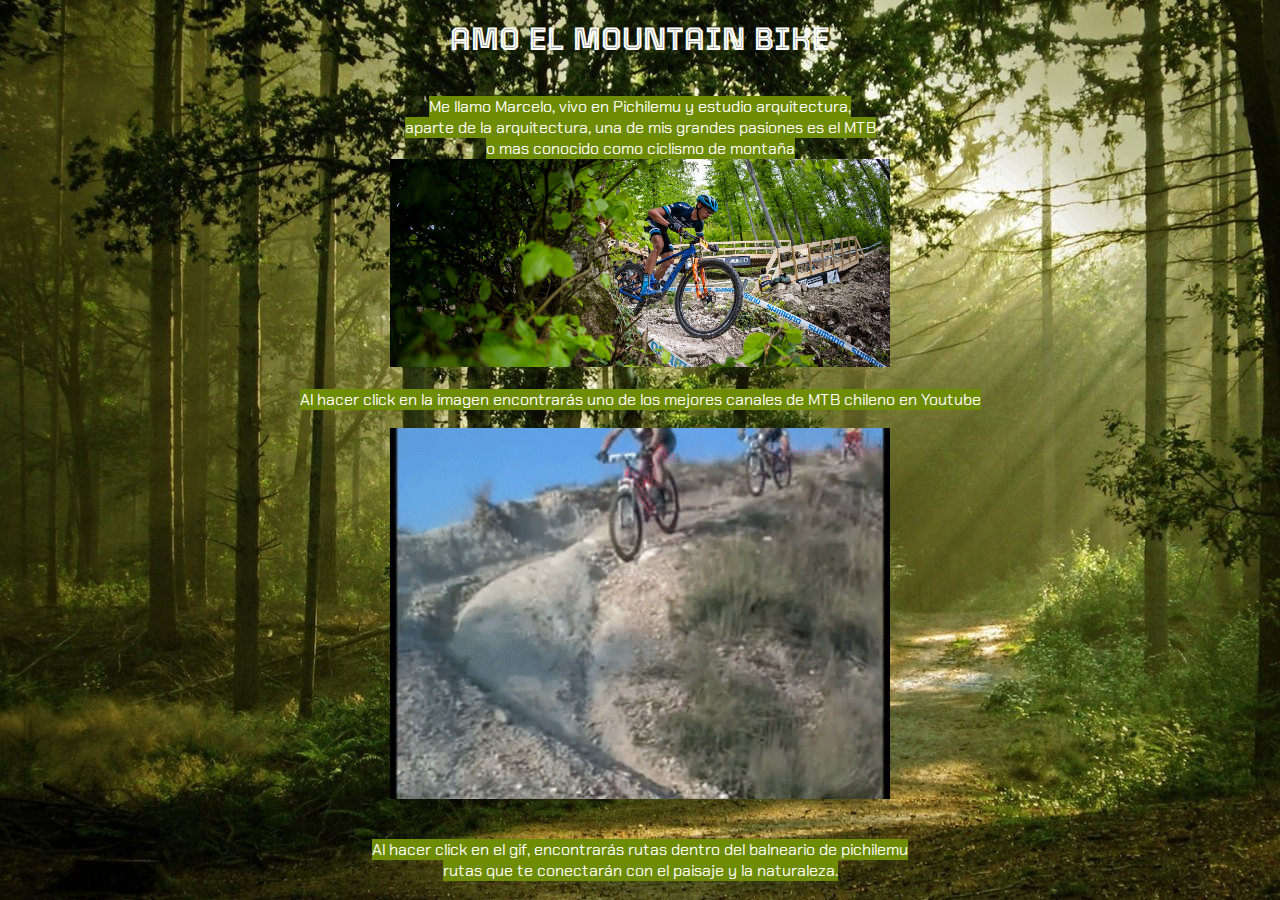
<file: commlab/encargo 1/index.html>
<!DOCTYPE html>
<html>
  <head>
      <title>AMO EL MTB</title>
      <link rel="stylesheet" type="text/css" href="css/style1.css">
      <style>
        @import url('https://fonts.googleapis.com/css2?family=Tourney:wght@100&display=swap');
      </style>
      <style>
      @import url('https://fonts.googleapis.com/css2?family=Yomogi&display=swap');
      </style>
      <style>
        @import url('https://fonts.googleapis.com/css2?family=Chakra+Petch:ital,wght@1,300&display=swap');
      </style>
  </head>


    <p2><h1>AMO EL MOUNTAIN BIKE</h1></p2>
    <br>
<center>
      <p1>Me llamo Marcelo, vivo en Pichilemu y estudio arquitectura,
      <br>
      aparte de la arquitectura, una de mis grandes pasiones es el MTB
      <br>
      o mas conocido como ciclismo de montaña
    </p1>

    <br>
    <center>
    <a href="https://www.youtube.com/c/MtbEnduroChile/featured" target="_blank">  <img src="imagenes/mtb.jpg" alt="mtb"width="500"></a>
    <br>
    <br>
    <p3> Al hacer click en la imagen encontrarás uno de los mejores canales de MTB chileno en Youtube</p3>
    <br>
    <br>
    <a href="https://es.wikiloc.com/rutas/mountain-bike/chile/libertador-general-bernardo-ohiggins/pichilemu" target="_blank"> <center> <img src="imagenes/gifmtb.gif" alt="mtb"width="500"> </center></a>
    <br>
    <br>
    <p3>Al hacer click en el gif, encontrarás rutas dentro del balneario de pichilemu
      <br>
      rutas que te conectarán con el paisaje y la naturaleza.
    </center>
    <body background="imagenes/bosque.jpg" width="100%" height="100%">
    </body>
</html>
</file>
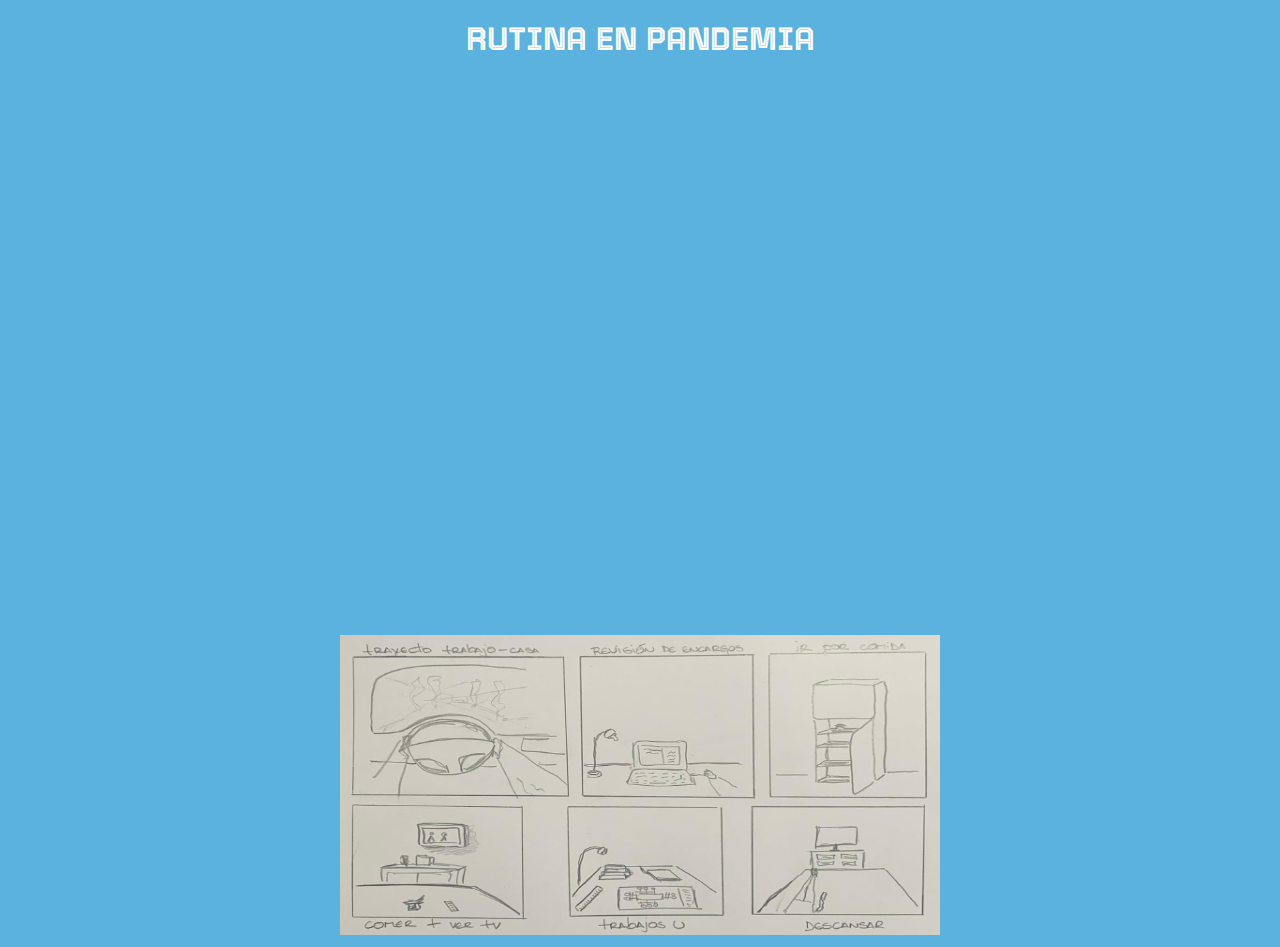
<file: commlab/encargo 4/index.html>
<!DOCTYPE html>
<html>
  <head>
      <title>RUTINA EN PANDEMIA</title>
      <link rel="stylesheet" type="text/css" href="css/style1.css">
      <style>
        @import url('https://fonts.googleapis.com/css2?family=Tourney:wght@100&display=swap');
      </style>
  </head>
  <body style="background-color:#5BB2DE;">
  <center>
    <h1><p2>RUTINA EN PANDEMIA</p2></h1>
    <br>
    <center>
    <iframe width="860" height="515" src="https://www.youtube.com/embed/cERN-FWK9Fg" title="YouTube video player" frameborder="0" allow="accelerometer; autoplay; clipboard-write; encrypted-media; gyroscope; picture-in-picture" allowfullscreen></iframe>
    <br>
    <br>
    <img src="imagenes/descripcion.jpeg" width="600" height="300">
  </center>
  </body>
</html>
</file>
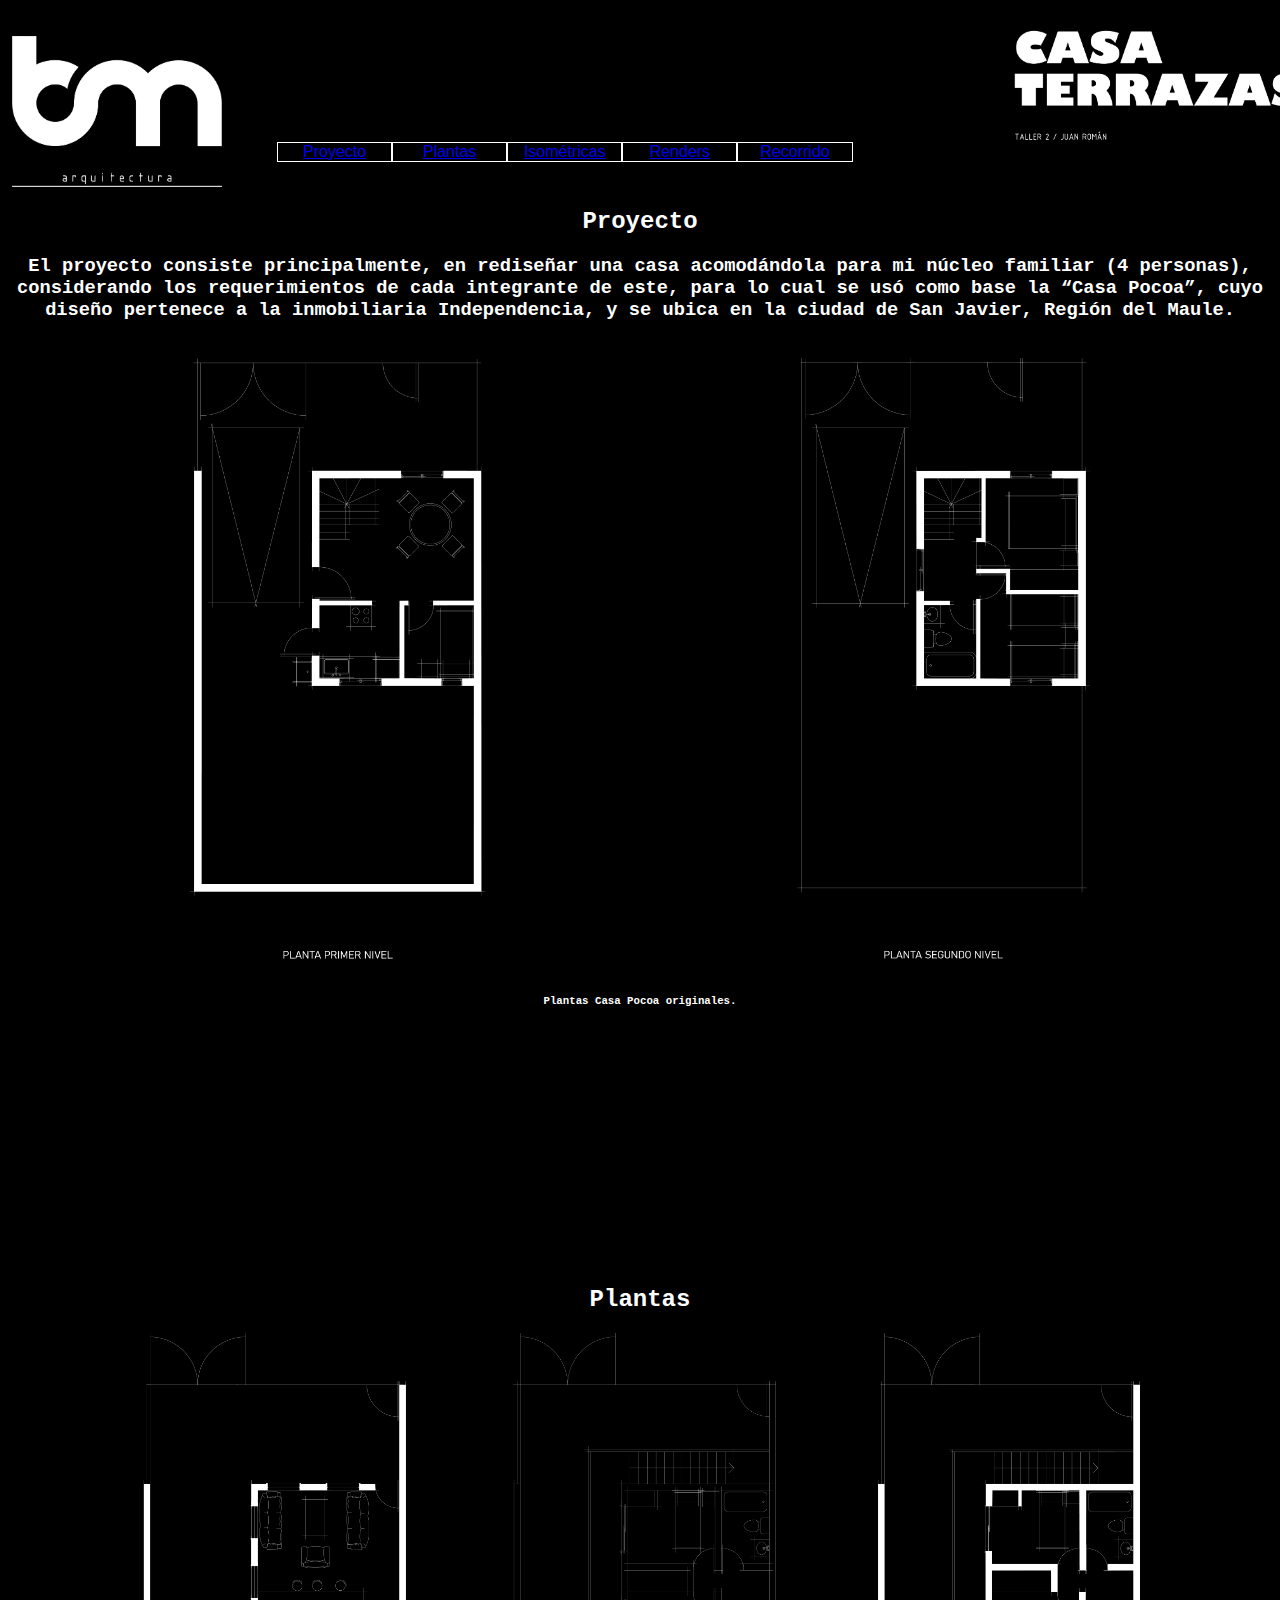
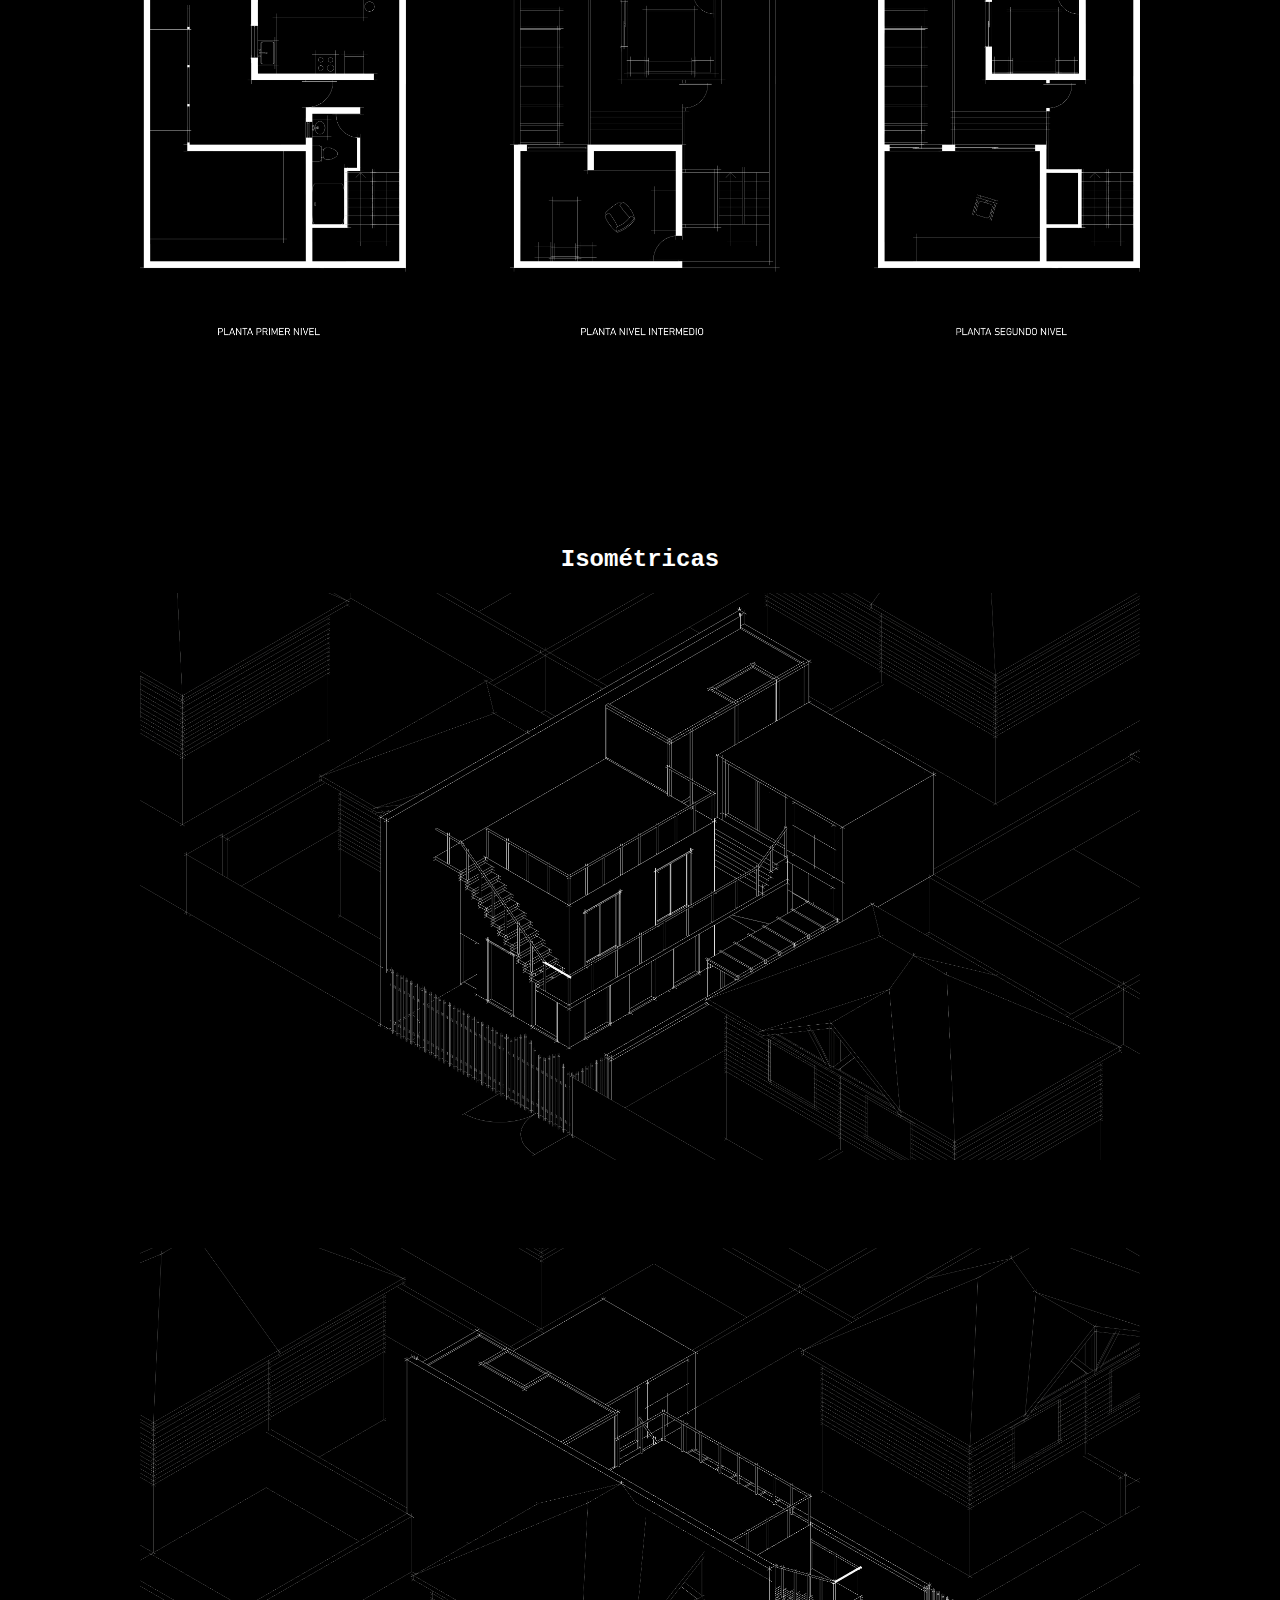
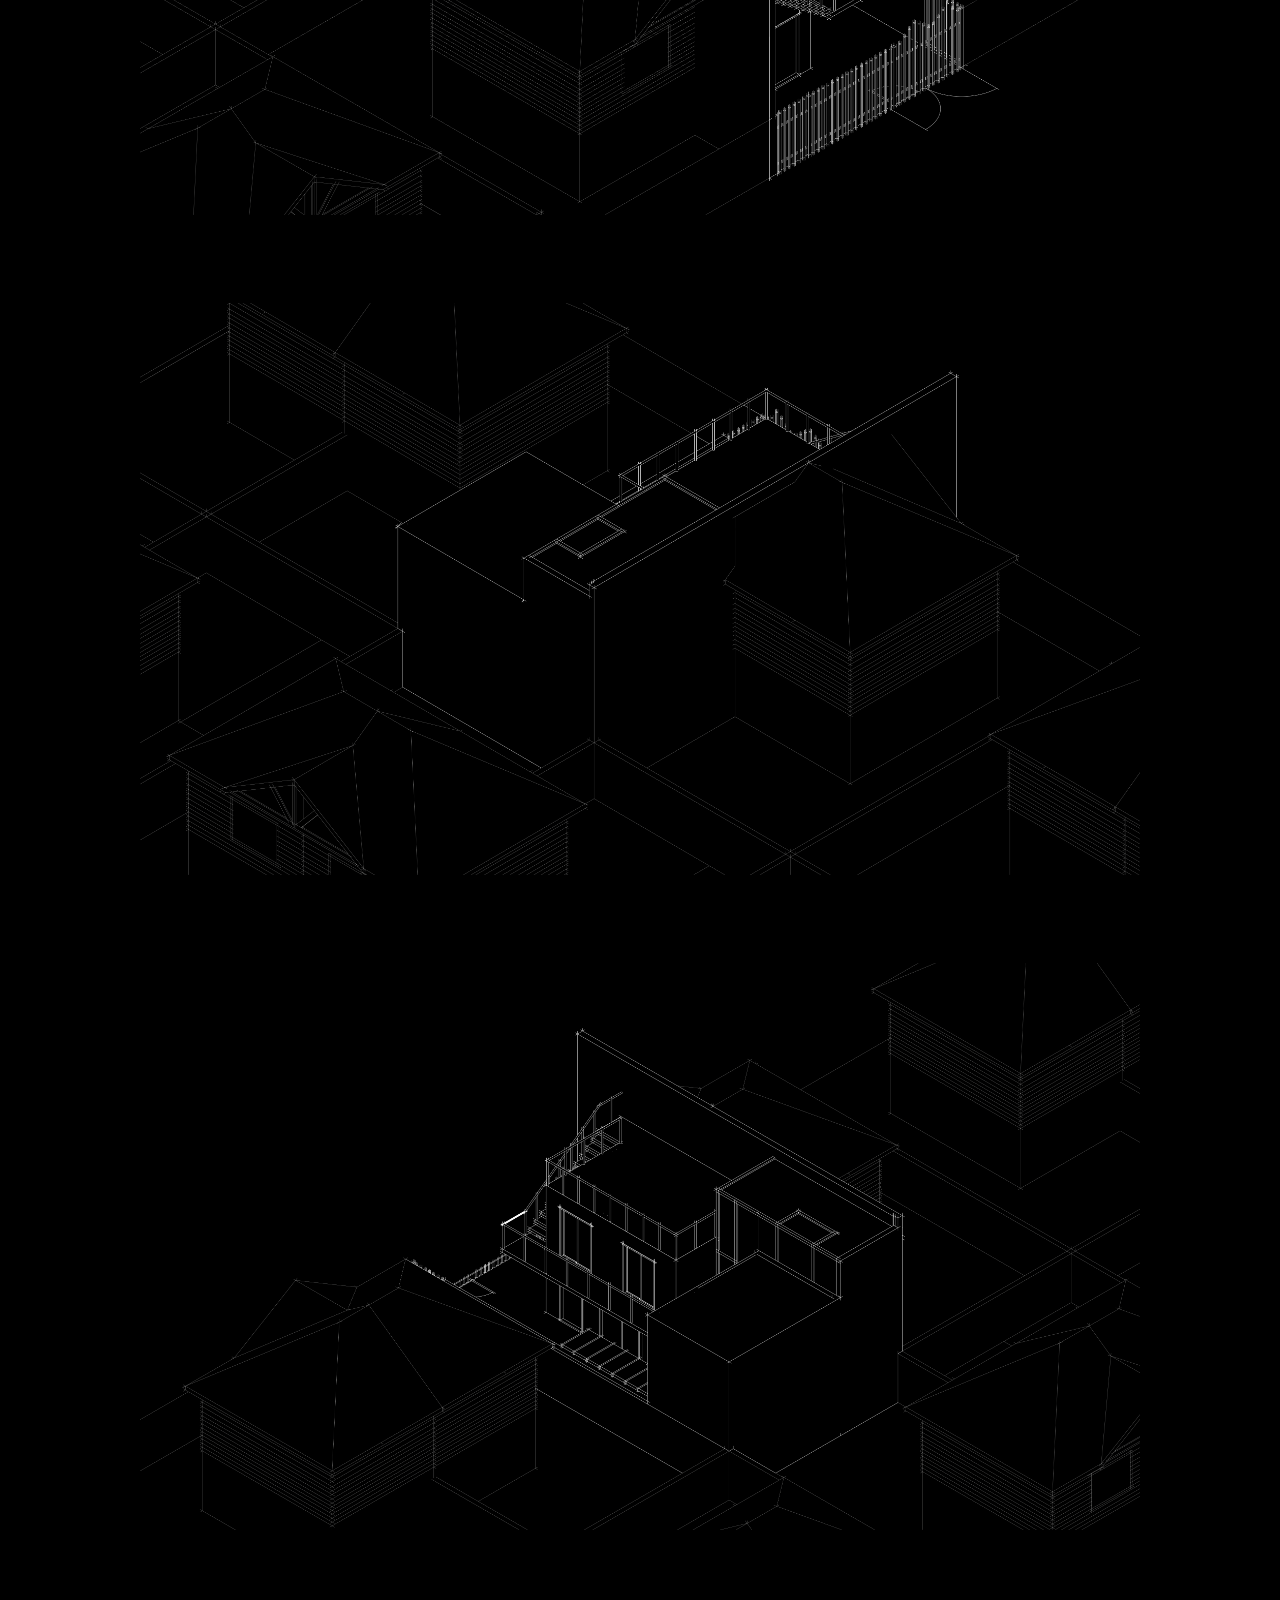
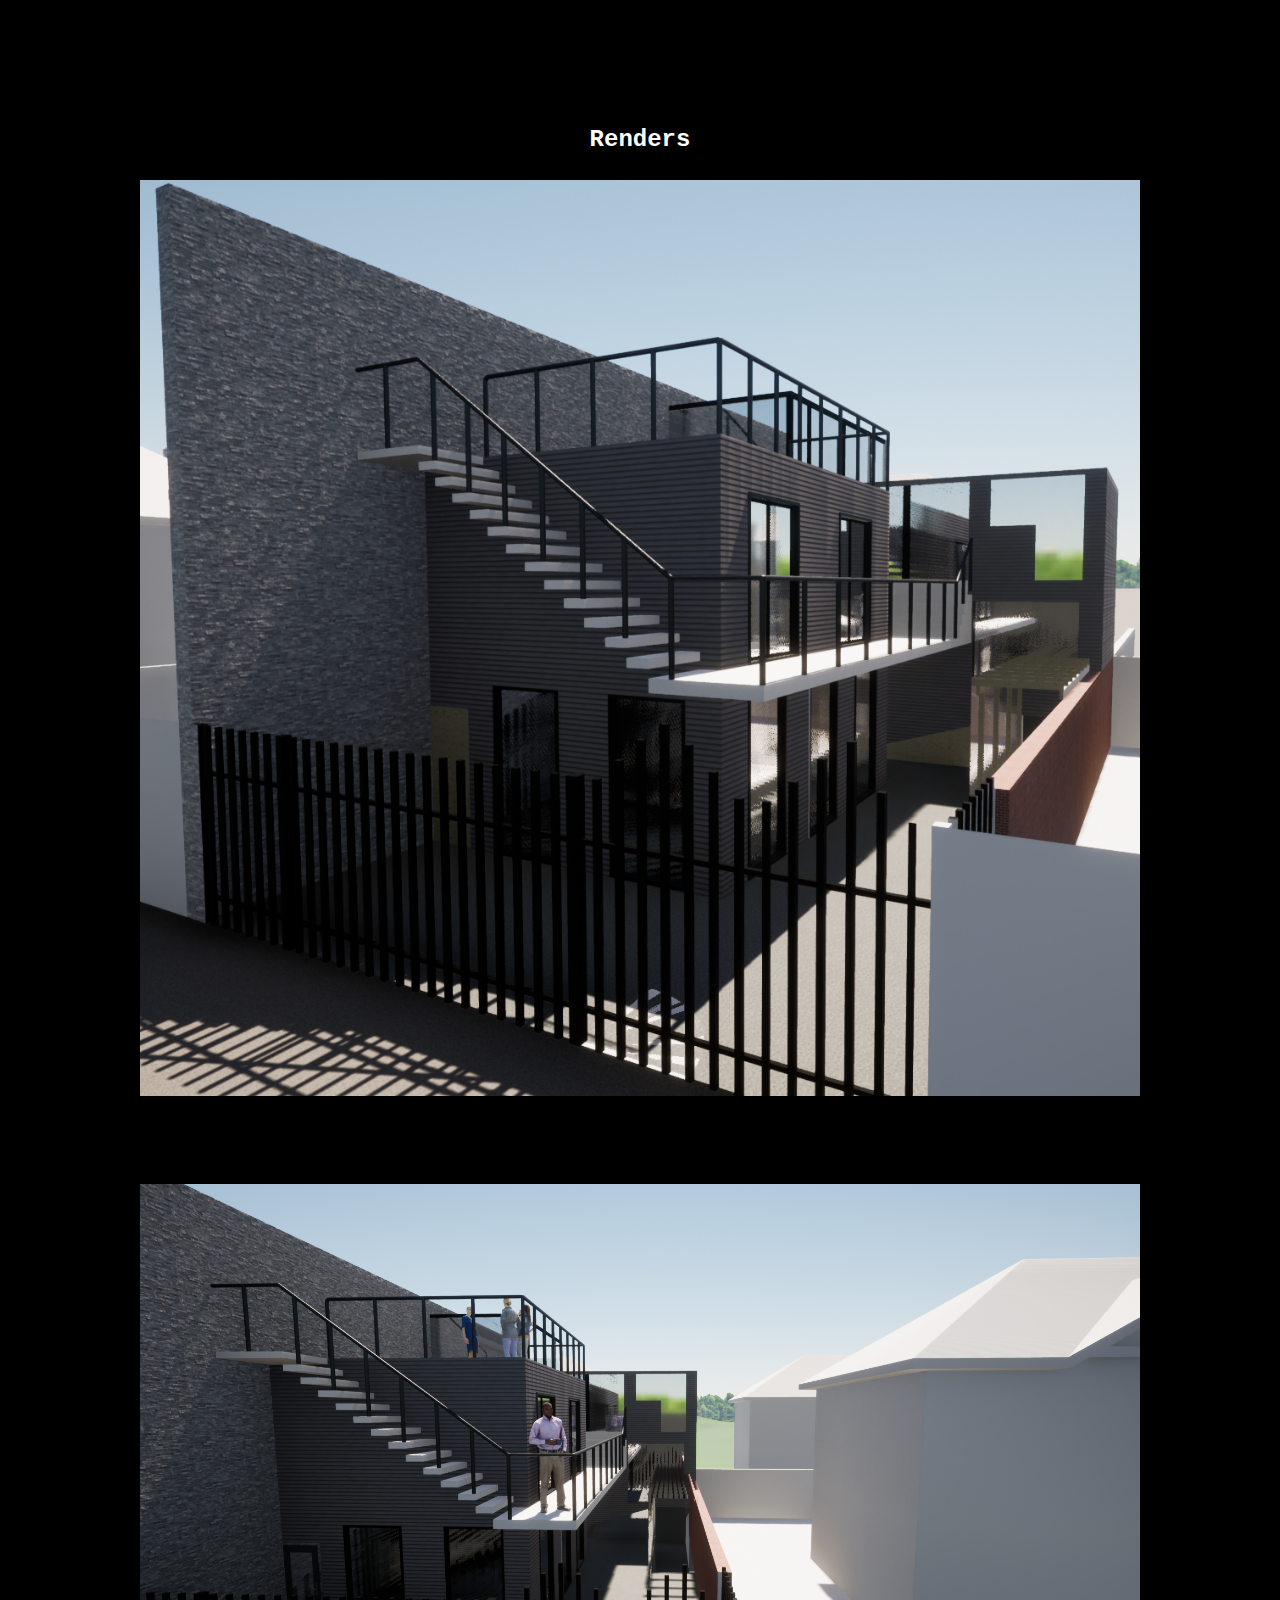
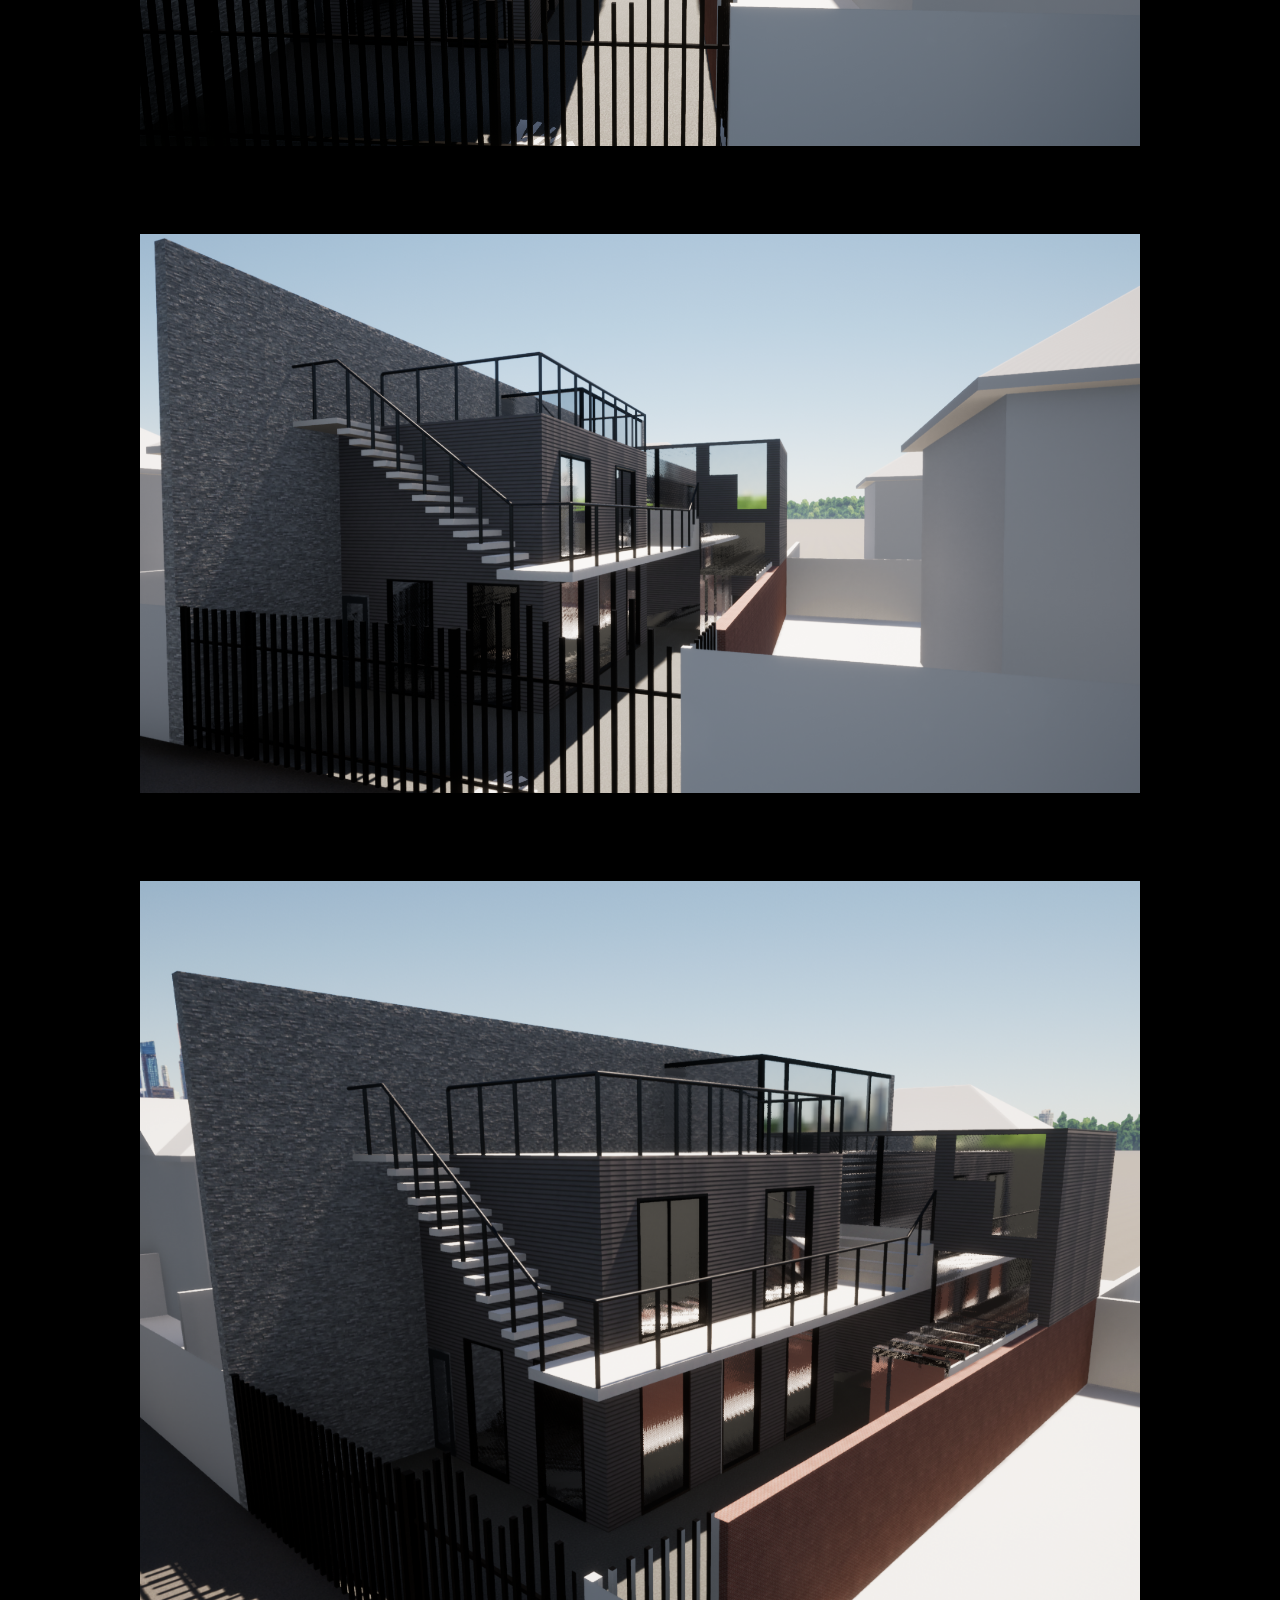
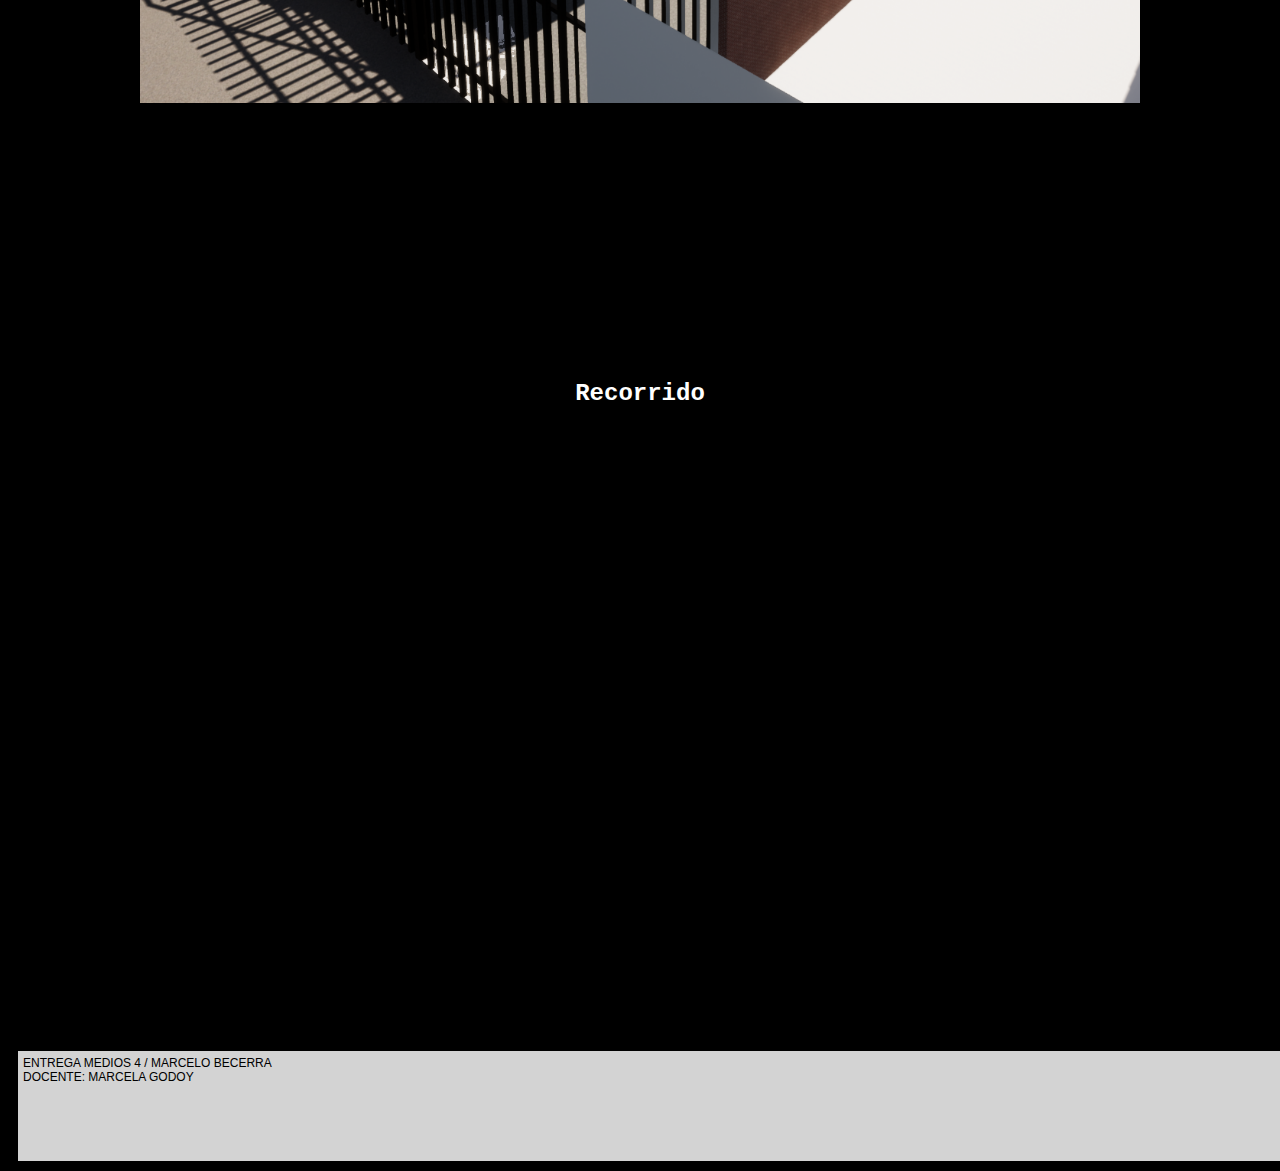
<file: commlab/entrega medios/index.html>
<!DOCTYPE html>
<html>
<head>
	<title>Casa Terrazas</title>
	<link rel="stylesheet" type="text/css" href="css/style.css">

  <!-- posición fija -->
	<div class="div-fijo">
  	<a
			<p2 target="_blank"> <img src="imagenes/logo2.png" alt="BM Arquitectura"width="210">	</p2>
		</a>
		<div class="box02">
			<nav><ul>
				<!--<li><a href=""></a></li> -->
				<li><a href="#Proyecto">Proyecto</a></li>
				<li><a href="#Plantas">Plantas</a></li>
				<li><a href="#Isometricas">Isom&eacute;tricas</a></li>
				<li><a href="#Renders">Renders</a></li>
				<li><a href="#Recorrido">Recorrido</a></li>
			</ul></nav>
		</div>
				<div class="box03">
					<p2 target="_blank"> <img src="imagenes/NOMBRE.png" alt="BM Arquitectura"width="290">	</p2>
			</div>
	</div>
</head>

<body>
<a name="Proyecto"></a>
<br>
<br>
<br>
<br>
<br>
<br>
<br>
<br>
<br>
<br>
<center>
	<h2>
	Proyecto
	</h2>
	<h3>
		El proyecto consiste principalmente, en rediseñar una casa acomodándola para mi núcleo familiar (4 personas), considerando los requerimientos de cada integrante de este, para lo cual se usó como base la “Casa Pocoa”, cuyo diseño pertenece a la inmobiliaria Independencia, y se ubica en la ciudad de San Javier, Región del Maule.
	</h3>
	<br>
	<p2 target="_blank"> <img src="imagenes/PLANTA POCOA.png" width="900"></p2>
	<h6>Plantas Casa Pocoa originales.</h6>
	<br>
	<br>
	<br>
	<a name="Plantas"></a>
	<br>
	<br>
	<br>
	<br>
	<br>
	<br>
	<br>
	<br>
	<br>
	<br>
	<h2>
<center>
	Plantas
</h2>
</center>

	<center>
	<p2 target="_blank"> <img src="imagenes/PLANTAS NUEVAS.png" width="1000"></p2>
</center>
<a name="Isometricas"></a>
<br>
<br>
<br>
<br>
<br>
<br>
<br>
<br>
<br>
<br>
<center>
	<h2>
Isom&eacute;tricas
<h2>

	<p2 target="_blank"> <img src="imagenes/ISO 1.png" width="1000"></p2>
	<br>
	<br>
	<br>
	<br>
	<p2 target="_blank"> <img src="imagenes/ISO 2.png" width="1000"></p2>
	<br>
	<br>
	<br>
	<br>
	<p2 target="_blank"> <img src="imagenes/ISO 3.png" width="1000"></p2>
	<br>
	<br>
	<br>
	<br>
	<p2 target="_blank"> <img src="imagenes/ISO 4.png" width="1000"></p2>

<br>
<a name="Renders"></a>
	<br>
	<br>
	<br>
	<br>
	<br>
	<br>
	<br>
Renders
<br>
<br>
<p2 target="_blank"> <img src="imagenes/Image1.png" width="1000"></p2>
<br>
<br>
<br>
<br>
<p2 target="_blank"> <img src="imagenes/Image7.png" width="1000"></p2>
<br>
<br>
<br>
<br>
<p2 target="_blank"> <img src="imagenes/Image3.png" width="1000"></p2>
<br>
<br>
<br>
<br>
<p2 target="_blank"> <img src="imagenes/Image4.png" width="1000"></p2>
<br>
<br>
<br>
<br>
<a name="Recorrido"></a>
	<br>
	<br>
	<br>
	<br>
	<br>
	<br>
	<br>
Recorrido
<br>
<br>
<iframe width="700" height="400" src="https://www.youtube.com/embed/eEOvPIdpo_4" title="YouTube video player" frameborder="0" allow="accelerometer; autoplay; clipboard-write; encrypted-media; gyroscope; picture-in-picture" allowfullscreen></iframe>
<br>
</center>
<br>
<br>
<br>
<br>
<br>
<br>
<br>
<br>
<br>
<br>
<div class="footer">
		<p1>ENTREGA MEDIOS 4 / MARCELO BECERRA</p1>
		<br>
		<p1>DOCENTE: MARCELA GODOY</p1>
</div>

</body>
</html>
</file>
<file: commlab/encargo 1/css/style1.css>
p1{
  background: #6E8C03;
  color: white;
  font-family:'Chakra Petch', cursive;
  text-align: center;
}

p2{
  color: white;
  background: #6E8C03;
  font-family: 'Tourney', cursive;
  text-align: center;
}
p3{
  color: white;
  background: #6E8C03;
  font-family:'Chakra Petch', sans-serif;
  text-align: center;
}
</file>
<file: commlab/encargo 4/css/style1.css>
p1{
  background: #6E8C03;
  color: white;
  font-family:'Chakra Petch', cursive;
  text-align: center;
}

p2{
  color: white;
  
  font-family: 'Tourney', cursive;
  text-align: center;
}
p3{
  color: white;
  background: #6E8C03;
  font-family:'Chakra Petch', sans-serif;
  text-align: center;
}
</file>
<file: commlab/entrega medios/css/style.css>
body {
	font-family: "Helvetica";
	background-color: black;
}
h1 {
	font-family: "Courier New";
	color: white;
}
h2 {
	font-family: "Courier New";
	color: white;
}
h3 {
	font-family: "Courier New";
	color: white;
}
h4 {
	font-family: "Courier New";
	color: white;
}
h5 {
	font-family: "Courier New";
	color: white;
}
h6 {
	font-family: "Courier New";
	color: white;
}

p {
	background-color: black;
	color: white;
	white-space: pre;
}
p3 {
	background-color: white;
	color: black;
	white-space: pre;
}
p2 {
top:110px;

}
div {
	background-color: gray;
	width: 220px;
	height: 100px;
	margin: 10px;
	padding: 5px;
}

.div-estatico {
	background-color: lightyellow;
}

.div-relativo {
	background-color: lightblue;
	position: relative;
	left: 120px;
}

.div-absoluto {
	background-color: green;
	position: absolute;
	left: 300px;
	top: 550px;
	color: white;
}

.div-fijo {
	background-color: black;
	position: fixed;
	width:2900px;
	height: 190px;
	margin: 10px;
	padding: 1px;
	left: 1px;
	top: -10px;
	color: white;
	/*-----*/
	display: flex;
  align-items: flex-end;
}
.box02{
  width: 1190px;
  height: 50px;
  background: black;
}

.box03{
  width: 3000px;
  height: 150px;
  background: black;
}

nav li{
    float: left;
		margin: 0px;
    width:16%;
    /*padding:5px 5px;   */
    background-color:#000;
    border:1px solid #fff;
    text-align:center;
    color: #fff;
		list-style: none;
    }

.footer {
		width: 100%;
		background-color: #D3D3D3;
		font-size: 12px;
}
</file>
